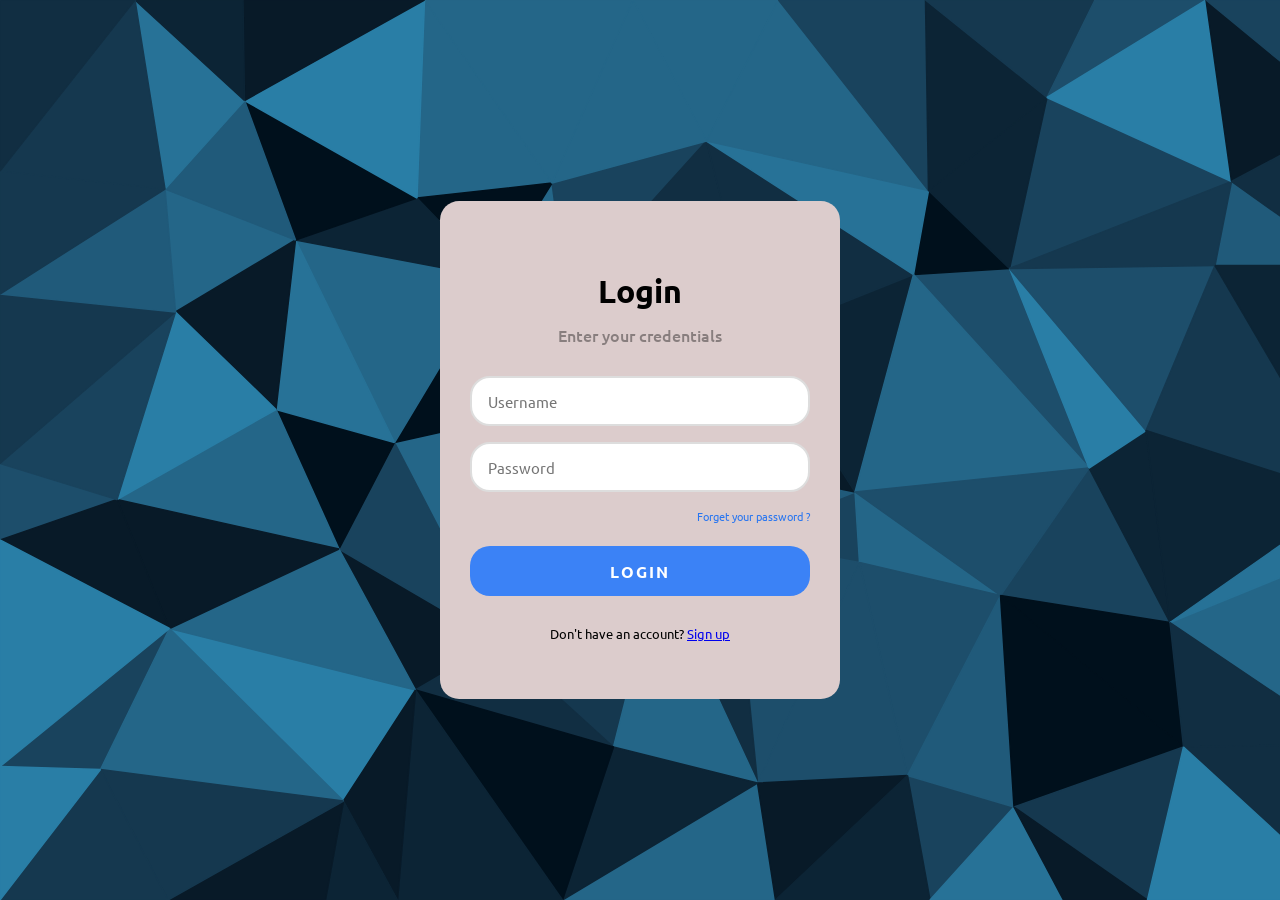
<file: index.html>
<!DOCTYPE html>
<html lang="en">
    <head>
        <meta charset="UTF-8">
        <meta name="viewport" content="width=device-width, initial-scale=1.0">
        <link rel="stylesheet" href="style.css">
        <title>Login Page UI Design</title>
    </head>
    <body>
        <div class="login-card">
            <h2>Login</h2>
            <h3>Enter your credentials</h3>
            

            <form class="login-form">
                <input type="text" name="" id="" placeholder="Username">
                <input type="password" name="" id="" placeholder="Password">
                <a href="#">Forget your password ?</a>
                <button type="submit">LOGIN</button>
                <p>Don't have an account? <a href="Signin.html">Sign up</a></p>
            </form>
        </div>
    </body>
</html>
</file>
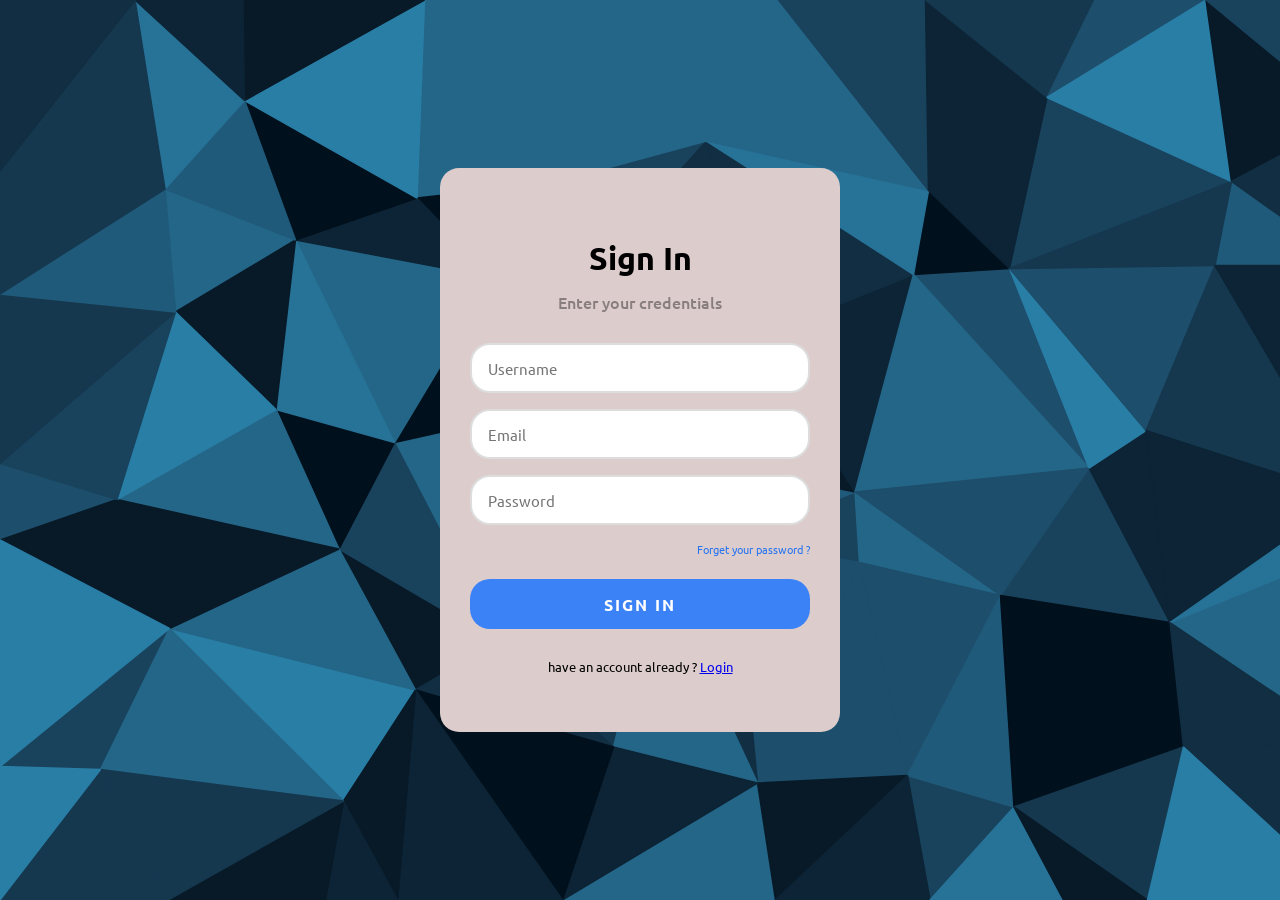
<file: Signin.html>
<!DOCTYPE html>
<html lang="en">
    <head>
        <meta charset="UTF-8">
        <meta name="viewport" content="width=device-width, initial-scale=1.0">
        <link rel="stylesheet" href="style.css">
        <title>Login Page UI Design</title>
    </head>
    <body>
        <div class="login-card">
            <h2>Sign In</h2>
            <h3>Enter your credentials</h3>
            

            <form class="login-form">
                <input type="text" name="" id="" placeholder="Username">
                <input type="text" name="" id="" placeholder="Email">
                <input type="password" name="" id="" placeholder="Password">
                <a href="#">Forget your password ?</a>
                <button type="submit">SIGN IN</button>
                <p>have an account already ? <a href="index.html">Login</a></p>
            </form>
        </div>
    </body>
</html>
</file>
<file: style.css>
@import url('https://fonts.googleapis.com/css2?family=Roboto:ital,wght@0,100;0,300;0,400;0,500;0,700;0,900;1,100;1,300;1,400;1,500;1,700;1,900&family=Ubuntu:ital,wght@0,300;0,400;0,500;0,700;1,300;1,400;1,500;1,700&display=swap');

* {
    box-sizing: border-box;
}

html,
body,
.wrapper {
    height: 100%;

}

body {
    display: grid;
    place-items: center;
    margin: 0;
    padding: 0 24px;
    background-image: url(low-poly-grid-haikei.svg);
    background-repeat: no-repeat;
    background-size: cover;
    font-family: "Ubuntu", sans-serif;
    color: #000;
    animation: rotate 6s infinite alternate linear;
}

.login-card {
    background-color: #dccccc;
    text-align: center;
    width: 100%;
    padding: 70px 30px 44px;
    margin: 0 20px;
    border-radius: 1.2rem;
}

.login-card>h2 {
    font-size: 32px;
    font-weight: 700;
    margin: 0 0 12px;
}

.login-card>h3 {
    color: rgba(0, 0, 0, 0.38);
    margin: 0 0 30px;
    font-size: 1rem;
    font-weight: 500;

}

.login-form {
    width: 100%;
    display: grid;
    gap: 16px;
}

.login-form>input,
.login-form>button {
    width: 100%;
    height: 50px;
}

.login-form>input {
    border: 2px solid #ddd;
    border-radius: 1.25rem;
    padding: 0 16px;
    font-size: 15px;
    font-family: inherit;
    transition: all 0.375s;
}

.login-form>input:hover {
    border: 2px solid #10449A;
}

.login-form>button {
    cursor: pointer;
    background-color: #3B82F6;
    color: #fff;
    border: 0;
    border-radius: 1.25rem;
    font-size: 1rem;
    font-weight: 700;
    font-family: inherit;
    transition: all 0.375s;
    letter-spacing: 2px;
    padding: 0 16px;
    text-align: center;
}

.login-form>button:hover {
    background-color: #10449A;
}

.login-form>a {
    color: #2875f0;
    text-decoration: none;
    text-align: right;
    font-size: 0.7rem;
    margin-bottom: 6px;
    transition: all 0.375s;
}

.login-form>a:hover {
    color: #10449A;

}
.login-form>p{
    font-size: 0.8rem;
}
@keyframes rotate {
    100% {
        background-position: 15% 50%;
    }
}
@media (width >= 500px){
    body{
        padding: 0;
    }

    .login-card{
        margin: 0;
        width: 400px;
    }
}
</file>
